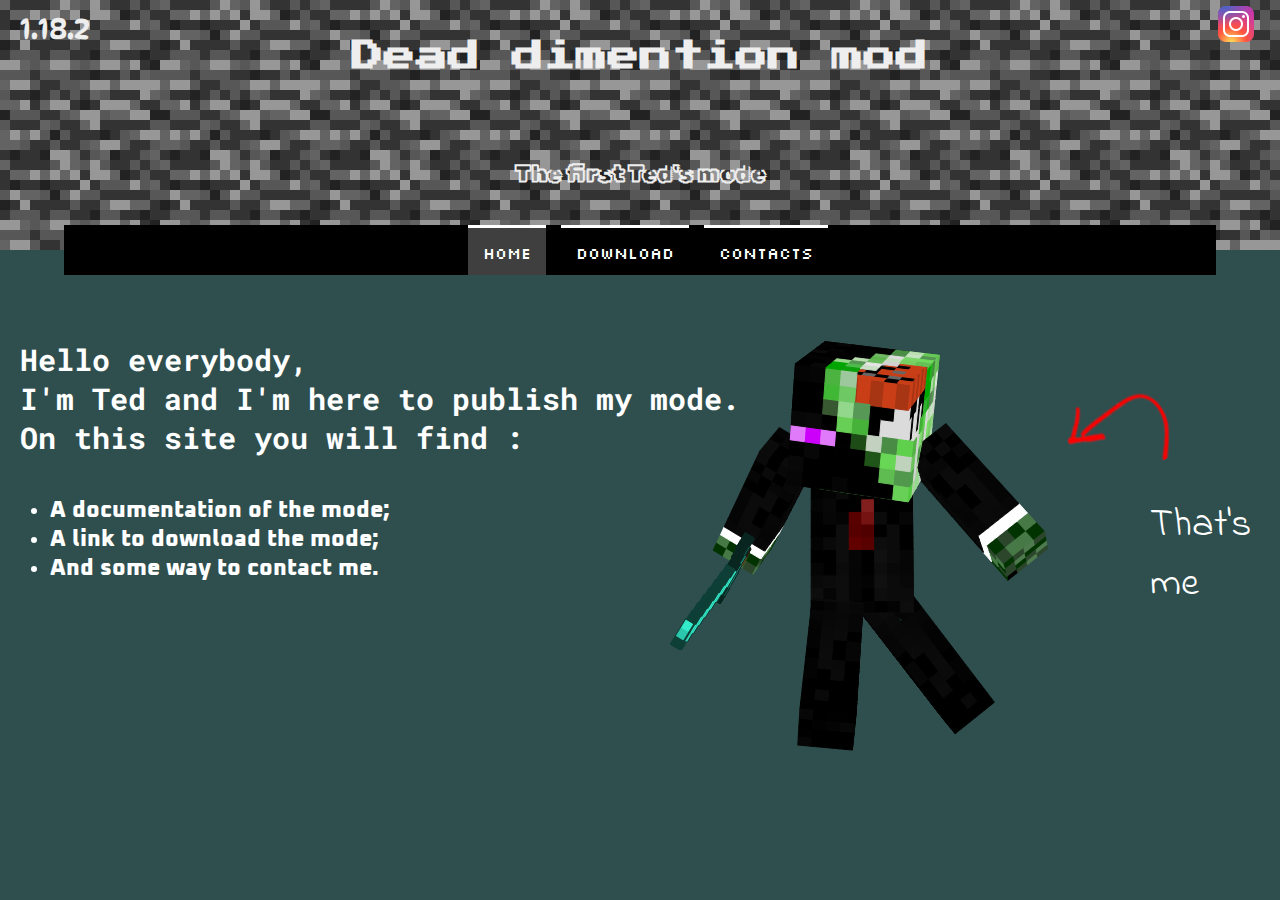
<file: html/index.html>
<!DOCTYPE html>
<html lang="en">
<head>
    <meta charset="UTF-8">
    <meta http-equiv="X-UA-Compatible" content="IE=edge">
    <meta name="viewport" content="width=device-width, initial-scale=1.0">
    <title>Projet Y</title>
    <link rel="icon" type="image.png" href="../autre/img/Bedrock (1)..png">
    <!--[if IE]><link rel="shortcut icon" type="image.png" href="../autre/img/Bedrock (1).png"><![endif]-->

    <link rel="stylesheet" href="../css/index.css">
    
    <link rel="preconnect" href="https://fonts.googleapis.com">
    <link rel="preconnect" href="https://fonts.gstatic.com" crossorigin>
    <link href="https://fonts.googleapis.com/css2?family=Press+Start+2P&display=swap" rel="stylesheet">

    <link rel="preconnect" href="https://fonts.googleapis.com">
    <link rel="preconnect" href="https://fonts.gstatic.com" crossorigin>
    <link href="https://fonts.googleapis.com/css2?family=Silkscreen&display=swap" rel="stylesheet">

    <link rel="preconnect" href="https://fonts.googleapis.com">
    <link rel="preconnect" href="https://fonts.gstatic.com" crossorigin>
    <link href="https://fonts.googleapis.com/css2?family=Rubik+Iso&display=swap" rel="stylesheet">

    <link rel="preconnect" href="https://fonts.googleapis.com">
    <link rel="preconnect" href="https://fonts.gstatic.com" crossorigin>
    <link href="https://fonts.googleapis.com/css2?family=Roboto+Mono:wght@200&display=swap" rel="stylesheet">

    <link rel="preconnect" href="https://fonts.googleapis.com">
    <link rel="preconnect" href="https://fonts.gstatic.com" crossorigin>
    <link href="https://fonts.googleapis.com/css2?family=Satisfy&display=swap" rel="stylesheet">

    <link rel="preconnect" href="https://fonts.googleapis.com">
    <link rel="preconnect" href="https://fonts.gstatic.com" crossorigin>
    <link href="https://fonts.googleapis.com/css2?family=DynaPuff&display=swap" rel="stylesheet">

    <link rel="preconnect" href="https://fonts.googleapis.com">
    <link rel="preconnect" href="https://fonts.gstatic.com" crossorigin>
    <link href="https://fonts.googleapis.com/css2?family=Bebas+Neue&display=swap" rel="stylesheet">

    <link rel="preconnect" href="https://fonts.googleapis.com">
    <link rel="preconnect" href="https://fonts.gstatic.com" crossorigin>
    <link href="https://fonts.googleapis.com/css2?family=Oxanium:wght@200&display=swap" rel="stylesheet">

    <link rel="preconnect" href="https://fonts.googleapis.com">
    <link rel="preconnect" href="https://fonts.gstatic.com" crossorigin>
    <link href="https://fonts.googleapis.com/css2?family=Indie+Flower&display=swap" rel="stylesheet">

</head>
<body>
    
    <div class="container">
        
        <div class="head">

            <h1>Dead dimention mod</h1>
            <h2 class="intro">The first Ted's mode</h2>
            <div class="pub">
                <a href="https://www.instagram.com/theodore.dlb/?hl=fr" class="insta">
                    <img src="../autre/img/icons8-instagram-48.png" alt="Instagram">
                </a>
            </div>
            <div class="version">
                <p>
                    <a href="https://minecraft.fr/minecraft-1-18-cave-cliffs-partie-2-disponible-tout-le-contenu-de-la-mise-a-jour/"  class="version_mod">
                        1.18.2
                    </a>
                </p>
            </div>

            <div class="nav">

                <ul class="navigation_list">
                    <li class="n"><a href="index.html" class="here">Home</a></li>
                    <li class="n"><a href="Download.html">Download</a></li>
                    <li class="n"><a href="test2.html">Contacts</a></li>
                </ul>

            </div>

        </div>

        <div class="site">

            <p class="intro2">
                Hello everybody,
                <br>
                I'm Ted and I'm here to publish my mode.
                <br>
                On this site you will find :
                <br>
                <br>

                <ul class="sommair">
                    <li>A documentation of the mode;</li>
                    <li>A link to download the mode;</li>
                    <li>And some way to contact me.</li>
                </ul>

                <div class="img">
                    <img src="../autre/img/Skin.png" class="skin" alt="Je ne ressemble pas à cela dans la vrai vie">
                </div>
                <div class="comment_img">
                    <p class="comment">That's me</p>
                    <img src="../autre/img/red_arrow.png" class="arrow">
                </div>

            </p>

        </div>


    </div>

</body>
</html>
</file>
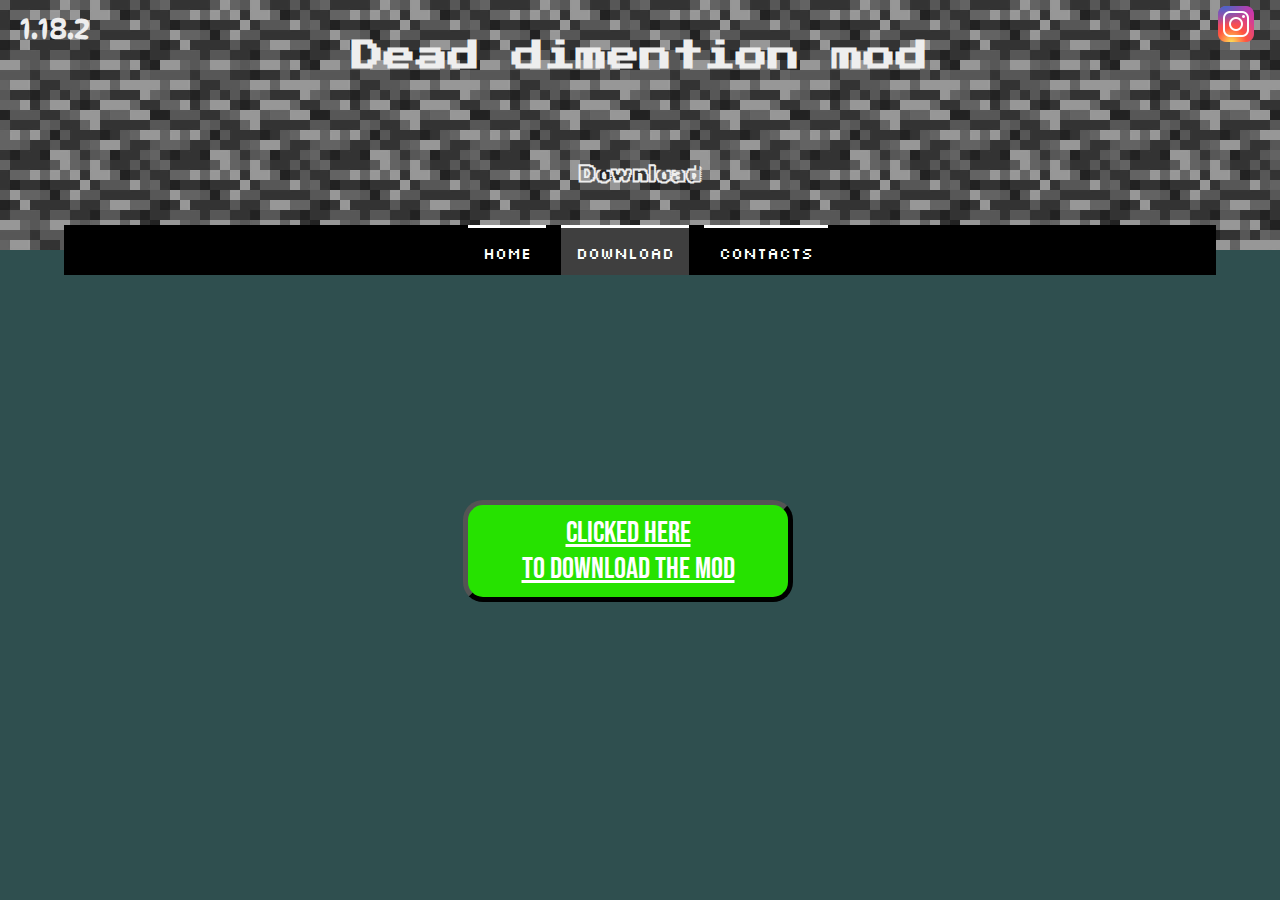
<file: html/Download.html>
<!DOCTYPE html>
<html lang="en">
<head>
    <meta charset="UTF-8">
    <meta http-equiv="X-UA-Compatible" content="IE=edge">
    <meta name="viewport" content="width=device-width, initial-scale=1.0">
    <title>Projet Y</title>
    <link rel="icon" type="image.png" href="../autre/img/Bedrock (1)..png">
    <!--[if IE]><link rel="shortcut icon" type="image.png" href="../autre/img/Bedrock (1).png"><![endif]-->

    <link rel="stylesheet" href="../css/Download.css">
    
    <link rel="preconnect" href="https://fonts.googleapis.com">
    <link rel="preconnect" href="https://fonts.gstatic.com" crossorigin>
    <link href="https://fonts.googleapis.com/css2?family=Press+Start+2P&display=swap" rel="stylesheet">

    <link rel="preconnect" href="https://fonts.googleapis.com">
    <link rel="preconnect" href="https://fonts.gstatic.com" crossorigin>
    <link href="https://fonts.googleapis.com/css2?family=Silkscreen&display=swap" rel="stylesheet">

    <link rel="preconnect" href="https://fonts.googleapis.com">
    <link rel="preconnect" href="https://fonts.gstatic.com" crossorigin>
    <link href="https://fonts.googleapis.com/css2?family=Rubik+Iso&display=swap" rel="stylesheet">

    <link rel="preconnect" href="https://fonts.googleapis.com">
    <link rel="preconnect" href="https://fonts.gstatic.com" crossorigin>
    <link href="https://fonts.googleapis.com/css2?family=Roboto+Mono:wght@200&display=swap" rel="stylesheet">

    <link rel="preconnect" href="https://fonts.googleapis.com">
    <link rel="preconnect" href="https://fonts.gstatic.com" crossorigin>
    <link href="https://fonts.googleapis.com/css2?family=Satisfy&display=swap" rel="stylesheet">

    <link rel="preconnect" href="https://fonts.googleapis.com">
    <link rel="preconnect" href="https://fonts.gstatic.com" crossorigin>
    <link href="https://fonts.googleapis.com/css2?family=DynaPuff&display=swap" rel="stylesheet">

    <link rel="preconnect" href="https://fonts.googleapis.com">
    <link rel="preconnect" href="https://fonts.gstatic.com" crossorigin>
    <link href="https://fonts.googleapis.com/css2?family=Bebas+Neue&display=swap" rel="stylesheet">

    <link rel="preconnect" href="https://fonts.googleapis.com">
    <link rel="preconnect" href="https://fonts.gstatic.com" crossorigin>
    <link href="https://fonts.googleapis.com/css2?family=Oxanium:wght@200&display=swap" rel="stylesheet">

</head>
<body>
    
    <div class="container">
        
        <div class="head">
        
            <h1>Dead dimention mod</h1>
            <h2 class="intro">Download</h2>
            <div class="pub">
                <a href="https://www.instagram.com/theodore.dlb/?hl=fr" class="insta">
                    <img src="../autre/img/icons8-instagram-48.png" alt="Instagram">
                </a>
            </div>
            <div class="version">
                <p>
                    <a href="https://minecraft.fr/minecraft-1-18-cave-cliffs-partie-2-disponible-tout-le-contenu-de-la-mise-a-jour/"  class="version_mod">
                        1.18.2
                    </a>
                </p>
            </div>

            <div class="nav">

                <ul class="navigation_list">
                    <li class="n"><a href="index.html">Home</a></li>
                    <li class="n"><a href="Download.html" class="here">Download</a></li>
                    <li class="n"><a href="test2.html">Contacts</a></li>
                </ul>

            </div>

        </div>

        <div class="site">

            <div class="description">

                <p></p>

            </div>
            
            <div class="box_link">

                <p class="downloading_link">
                    <a href="../autre/Mod.txt" download="Mod.txt" class="link">
                        Clicked here 
                        <br>
                        to download the mod
                    </a>
                </p>

            </div>

        </div>


    </div>

</body>
</html>
</file>
<file: css/index.css>
*{
    margin: 0;
    padding: 0;
    box-sizing: border-box;
    font-family: 'Quicksand', sans-serif;
}

.container{
    width: 100%;
    height: 100vh;
    background-color: rgb(47, 79, 79);
    color: #eee;
}

.head{
    width: 100%;
    height: 250px;
    background-color:darkslategrey;
    background-image: url(../autre/img/Bedrock.png);
    color: #eee;
    display: flex;
    justify-content: center;
}

h1{
    width: 100%;
    display: flex;
    position: absolute;
    top: 40px;
    justify-content: center;
    font-family: 'Press Start 2P', cursive;
}

.intro{
    display: flex;
    width: 100%;
    justify-content: center;
    text-align: center;
    position: absolute;
    top: 160px;
    font-family: 'Rubik Iso', cursive;
}

.pub{
    display: flex;
    justify-content: right;
    position: absolute;
    right: 20px;
}

.version{
    display: flex;
    justify-content: left;
    position: absolute;
    left: 20px;
    top: 10px;
}

.version_mod{
    font-family: 'DynaPuff', cursive;
    font-size: 30px;
    text-decoration: none;
    color: #eee;
}

.nav{
    display: flex;
    justify-content: center;
    width: 90%;
    height: 50px;
    position: absolute;
    top: 225px;
    text-align: center;
    background-color: black;
}

.nav ul {
    list-style-type: none;
    overflow: hidden;
    background-color: rgb(0, 0, 0);
}

.nav li {
    float: left;
}

.nav li a{
    color: #fff;
    text-decoration: none;
    display: block;
    padding: 15px;
    margin-left: 15px;
    font-family: 'Silkscreen', cursive;
    border-top: solid 3px rgb(255, 255, 255);
}

.nav li a:hover {
    background-color: rgb(63, 63, 63);
    border-top-width: 7px;
}

.here{
    background-color: rgb(63, 63, 63);
}

.site{
    width: 95%;
    position: absolute;
    top: 340px;
    left: 20px;
    font-family: 'Roboto Mono', monospace;
    color: rgb(255, 255, 255);
}

.intro2{
    display: flex;
    font-family: 'Roboto Mono', monospace;
    font-size: 30px;
    font-weight: 1000;
}

.sommair{
    position: absolute;
    left: 30px;
    font-weight: 1000;
}

.sommair li{
    text-decoration: dotted;
    font-family: 'Oxanium', cursive;
    font-weight: 1000;
    font-size: 23px;
}

.img{
    display: flex;
    width: 100%;
}

.skin{
    position: absolute;
    top: 1px;
    left: 650px;
}

.comment_img{
    display: flex;
    justify-content: center;
}

.comment{
    position: absolute;
    left: 1130px;
    font-family: 'Indie Flower', cursive;
    font-size: 40px;
}

.arrow{
    position: absolute;
    left: 1050px;
    top: 40px;
    rotate: -35deg;
}
</file>
<file: css/Download.css>
*{
    margin: 0;
    padding: 0;
    box-sizing: border-box;
    font-family: 'Quicksand', sans-serif;
}

.container{
    width: 100%;
    height: 100vh;
    background-color: rgb(47, 79, 79);
    color: #eee;
    justify-content: center;
}

.head{
    width: 100%;
    height: 250px;
    background-color:darkslategrey;
    background-image: url(../autre/img/Bedrock.png);
    color: #eee;
    display: flex;
    justify-content: center;
}

h1{
    width: 100%;
    display: flex;
    position: absolute;
    top: 40px;
    justify-content: center;
    font-family: 'Press Start 2P', cursive;
}

.intro{
    display: flex;
    width: 100%;
    justify-content: center;
    text-align: center;
    position: absolute;
    top: 160px;
    font-family: 'Rubik Iso', cursive;
}

.pub{
    display: flex;
    justify-content: right;
    position: absolute;
    right: 20px;
}

.version{
    display: flex;
    justify-content: left;
    position: absolute;
    left: 20px;
    top: 10px;
}

.version_mod{
    font-family: 'DynaPuff', cursive;
    font-size: 30px;
    text-decoration: none;
    color: #eee;
}

.nav{
    display: flex;
    justify-content: center;
    width: 90%;
    height: 50px;
    position: absolute;
    top: 225px;
    text-align: center;
    background-color: black;
}

.nav ul {
    list-style-type: none;
    overflow: hidden;
    background-color: rgb(0, 0, 0);
}

.nav li {
    float: left;
}

.nav li a{
    color: #fff;
    text-decoration: none;
    display: block;
    padding: 15px;
    margin-left: 15px;
    font-family: 'Silkscreen', cursive;
    border-top: solid 3px rgb(255, 255, 255);
}

.nav li a:hover {
    background-color: rgb(63, 63, 63);
    border-top-width: 7px;
}

.here{
    background-color: rgb(63, 63, 63);
}

.site{
    width: 95%;
    position: absolute;
    top: 340px;
    left: 20px;
    font-family: 'Roboto Mono', monospace;
    color: rgb(255, 255, 255);
    display: flex;
    justify-content: center;
}

.box_link{
    width: 100%;
    display: flex;
    justify-content: center;
    align-items: center;
    position: absolute;
    top: 150px;
}

.downloading_link{
    text-align: center;
    width: 330px;
    padding: 10px;
    margin: 10px;
    background-color: rgb(38, 226, 0);
    border: outset 5px;
    border-color: black;
    border-radius: 20px;
    justify-content: center;
}

.link{
    color: rgb(255, 255, 255);
    font-family: 'Bebas Neue', cursive;
    font-size: 30px;
}

.link:hover{
    font-size: 33px;
}
</file>
